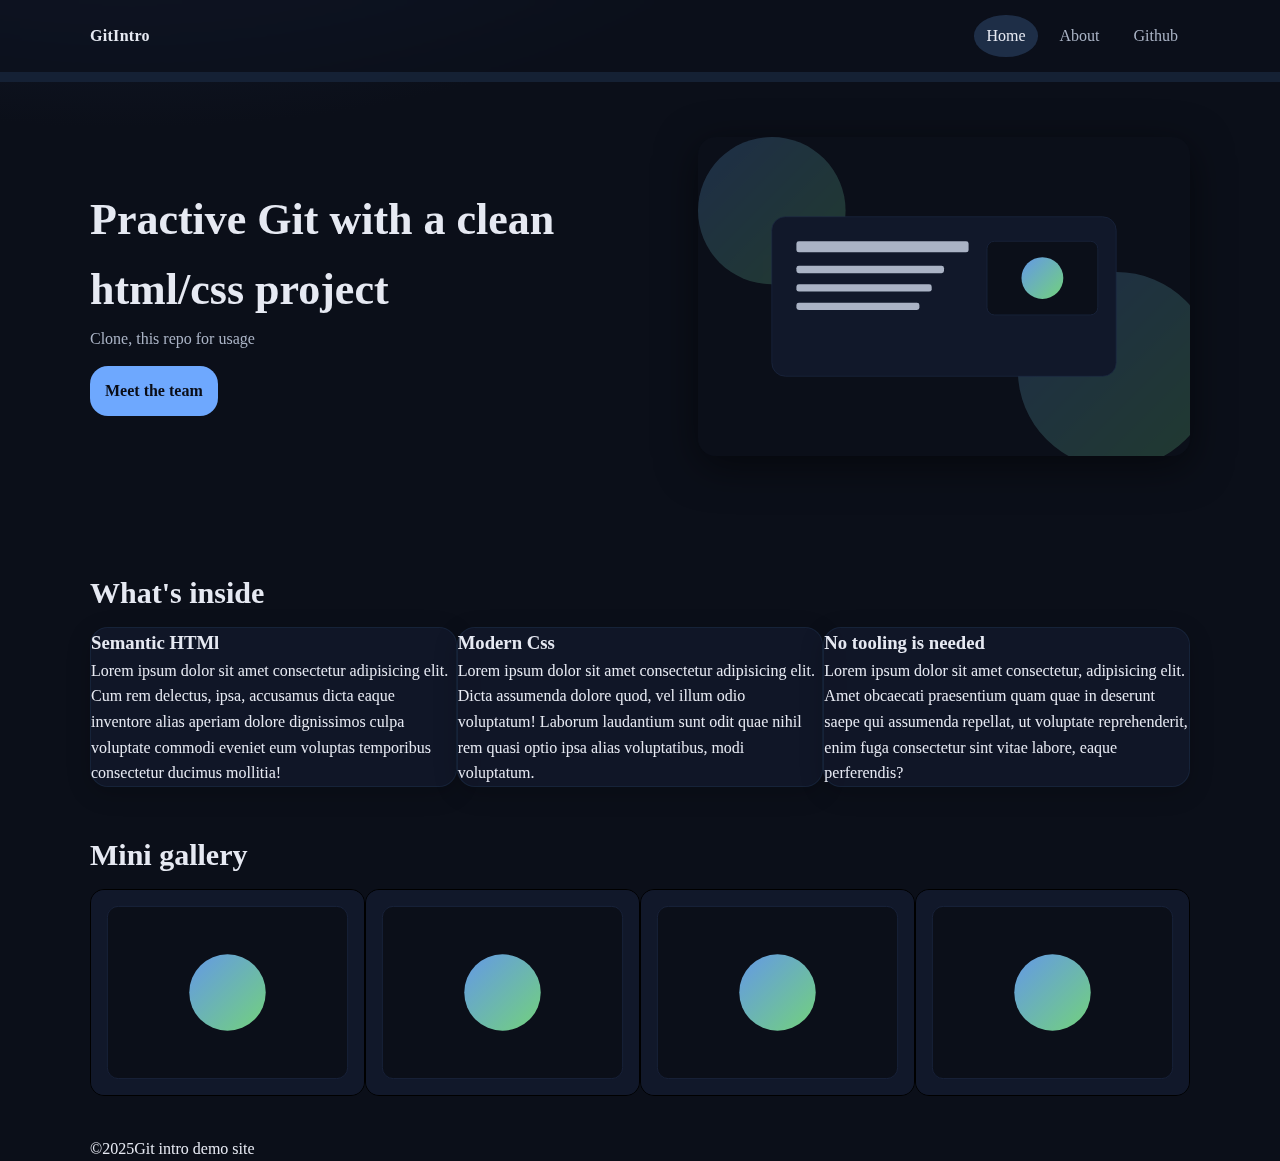
<file: index.html>
<!DOCTYPE html>
<html lang="en">
<head>
    <meta charset="UTF-8">
    <meta name="viewport" content="width=device-width, initial-scale=1.0">
    <title>Document</title>
    <link rel="stylesheet" href="style.css">
</head>
<body>
    
    <header class="site-header">
        <nav class="container nav">
            <a href="index.html" class="logo">GitIntro</a>
            <ul class="nav-links">
                <li><a href="index.html" class="active">Home</a></li>
                <li><a href="about.html" >About</a></li>
                <li><a href="https://github.com/Giotsartsidze/INTRO_DEMO" target="_blank">Github</a></li>
            </ul>
        </nav>
    </header>

    <main>
        <sctions class="hero container">
            <div class="hero-content">
                <h1>Practive Git with a clean html/css project</h1>
                <p>Clone, this repo for usage</p>
                <a href="about.html" class="btn">Meet the team</a>
            </div>
            <div class="hero-graphic">
                <img src="./assets//hero.svg" alt="surati">
            </div>
        </sctions>

        <section class="features container">
            <h2>What's inside</h2>
            <div class="grid">
                <article class="card">
                    <h3>Semantic HTMl</h3>
                    <p>Lorem ipsum dolor sit amet consectetur adipisicing elit. Cum rem delectus, ipsa, accusamus dicta eaque inventore alias aperiam dolore dignissimos culpa voluptate commodi eveniet eum voluptas temporibus consectetur ducimus mollitia!</p>
                </article>

                <article class="card">
                    <h3>Modern Css</h3>
                    <p>Lorem ipsum dolor sit amet consectetur adipisicing elit. Dicta assumenda dolore quod, vel illum odio voluptatum! Laborum laudantium sunt odit quae nihil rem quasi optio ipsa alias voluptatibus, modi voluptatum.</p>
                </article>

                <article class="card">
                    <h3>No tooling is needed</h3>
                    <p>Lorem ipsum dolor sit amet consectetur, adipisicing elit. Amet obcaecati praesentium quam quae in deserunt saepe qui assumenda repellat, ut voluptate reprehenderit, enim fuga consectetur sint vitae labore, eaque perferendis?</p>
                </article>
            </div>

        </section>

        <section class="gallery container">
            <h2>Mini gallery</h2>
            <div class="grid gallery-grid">
                <img src="./assets/placeholder.svg" alt="">
                <img src="./assets/placeholder.svg" alt="">
                <img src="./assets/placeholder.svg" alt="">
                <img src="./assets/placeholder.svg" alt="">
            </div>
        </section>
    </main>

    <footer class="site-footer">
        <div class="container">
            <p>&copy;<span id="year">2025</span>Git intro demo site</p>
        </div>
    </footer>
</body>
</html>
</file>
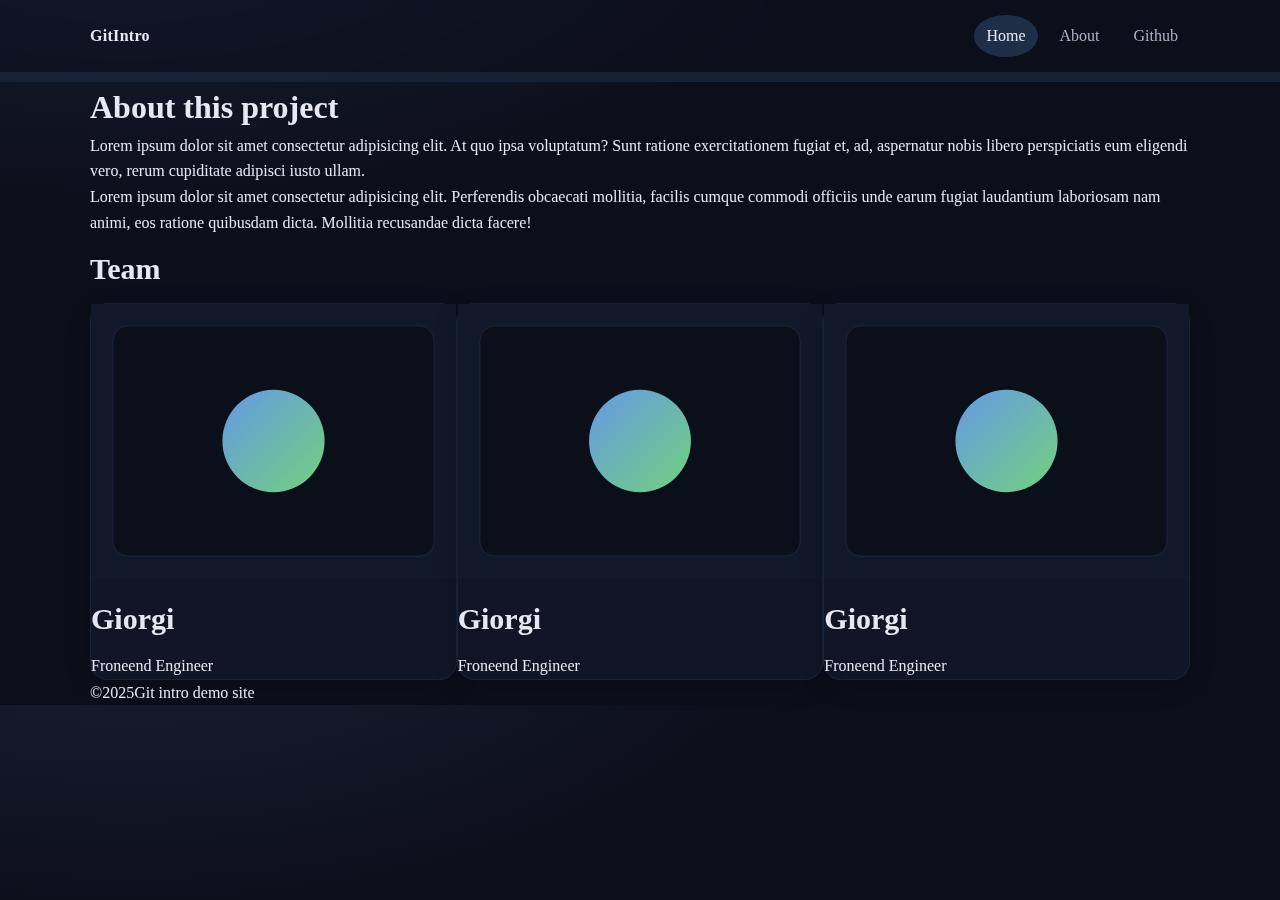
<file: about.html>
<!DOCTYPE html>
<html lang="en">
<head>
    <meta charset="UTF-8">
    <meta name="viewport" content="width=device-width, initial-scale=1.0">
    <title>Document</title>
    <link rel="stylesheet" href="style.css">
</head>
<body>
       <header class="site-header">
        <nav class="container nav">
            <a href="index.html" class="logo">GitIntro</a>
            <ul class="nav-links">
                <li><a href="index.html" class="active">Home</a></li>
                <li><a href="about.html" >About</a></li>
                <li><a href="https://github.com/Giotsartsidze/INTRO_DEMO" target="_blank">Github</a></li>
            </ul>
        </nav>
    </header>

    <main class="container">
        <section class="prose">
            <h1>About this project</h1>
            <p>Lorem ipsum dolor sit amet consectetur adipisicing elit. At quo ipsa voluptatum? Sunt ratione exercitationem fugiat et, ad, aspernatur nobis libero perspiciatis eum eligendi vero, rerum cupiditate adipisci iusto ullam.</p>
            <p>Lorem ipsum dolor sit amet consectetur adipisicing elit. Perferendis obcaecati mollitia, facilis cumque commodi officiis unde earum fugiat laudantium laboriosam nam animi, eos ratione quibusdam dicta. Mollitia recusandae dicta facere!</p>
        </section>

        <section class="team">
            <h2>Team</h2>
            <div class="grid team-grid">
                <article class="card person">
                    <img src="/assets/placeholder.svg" alt="person">
                    <h2>Giorgi</h2>
                    <p>Froneend Engineer</p>
                </article>
                <article class="card person">
                    <img src="/assets/placeholder.svg" alt="person">
                    <h2>Giorgi</h2>
                    <p>Froneend Engineer</p>
                </article>
                <article class="card person">
                    <img src="/assets/placeholder.svg" alt="person">
                    <h2>Giorgi</h2>
                    <p>Froneend Engineer</p>
                </article>
            </div>
        </section>
    </main>


     <footer class="site-footer">
        <div class="container">
            <p>&copy;<span id="year">2025</span>Git intro demo site</p>
        </div>
    </footer>
</body>
</html>
</file>
<file: style.css>
:root {
    --bg : #0b0f19;
    --panel : #11182a;
    --text : #e6e9f2;
    --muted : #aab3c5;
    --brand : #6ea8fe;
    --radius : 18px;
    --space : clamp(14px, 2vh, 20px)
}

*{
    margin: 0;
    padding: 0;
    box-sizing: border-box;
}

body {
    color: var(--text);
    line-height: 1.6;
    background: radial-gradient(1200px 600px at 10%-20%, #18223a 0%, var(--bg) 60%), var(--bg);
}

.container {
    width: min(1100px, 92%);
    margin-inline: auto;
}

.site-header {
    position:sticky;
    top: 0;
    z-index: 10;
    backdrop-filter: saturate(1.2) blur(8px);
    background: rgba(11, 15, 25, 0.5);
    border-bottom: 10px solid rgba(29, 45, 70, 0.6);
}

.nav {
    display: flex;
    align-items: center;
    justify-content: space-between;
    padding: 15px 0;
}

.logo {
    color: var(--text);
    font-weight: 800;
    letter-spacing: 0.3px;
    text-decoration: none;
}

.nav-links {
    display: flex;
    gap: 10px;
    list-style: none;
    margin: 0;
    padding: 0;
}

.nav-links a{
    display: inline-block;
    text-decoration: none;
    color: var(--muted);
    padding: 8px 12px;
    border-radius: 50%;
    transition: transform .15s ease, background .15s ease, color .15s ease;
}

.nav-links a:hover{
    color: var(--text);
    background: rgba(17, 24, 42, 0.5);
    transform: translateY(-2px);
}

.nav-links a.active {
    color: var(--text);
    background: rgba(110, 170, 255, 0.2);
}

.hero {
    display: grid;
    grid-template-columns: 1.2fr 1fr;
    gap: var(--space);
    padding: 55px 0;
    align-items: center;
}

.hero h1{
    font-size: 44px;
}

.hero p {
    color: var(--muted);
    margin: 0 0 15px; 
    max-width: 60ch;
}

.btn {
    display: inline-block;
    background: var(--brand);
    color: #0a0d16;
    font-weight: 700;
    text-decoration: none;
    padding: 12px 15px;
    border-radius: var(--radius);
}

.hero-graphic img {
    width: 100%;
    border-radius: var(--radius);
    box-shadow: 0 10px 40px rgba(0, 0, 0, 0.5);
}

h2 {
    font-size: 30px;
    margin: 10px 0;
}

.card {
    background: rgba(17, 24, 42, 0.8);
    border: 1px solid rgba(29, 45, 70, 0.6);
    border-radius: var(--space);
    box-shadow: 0 6px 24px rgba(0, 0, 0, .2);
    transition: transform .2s ease, box-shadow .2s ease, background .2s ease;
}

.card:hover {
    transform: translateY(-5px);
    box-shadow: 0 12px 36px rgba(0, 0, 0, .2);
}

.features {
    padding: 40px 0 10px;
}

.gallery {
    padding: 24px 0 40px;
}

.grid {
    display: grid;
    grid-template-columns: repeat(3, 1fr);
}
.gallery-grid {
    grid-template-columns: repeat(4, 1fr);

}

.gallery img {
    width: 100%;
    height: auto;
    border-radius: 14px;
    border: 1px solid black;
}
</file>
